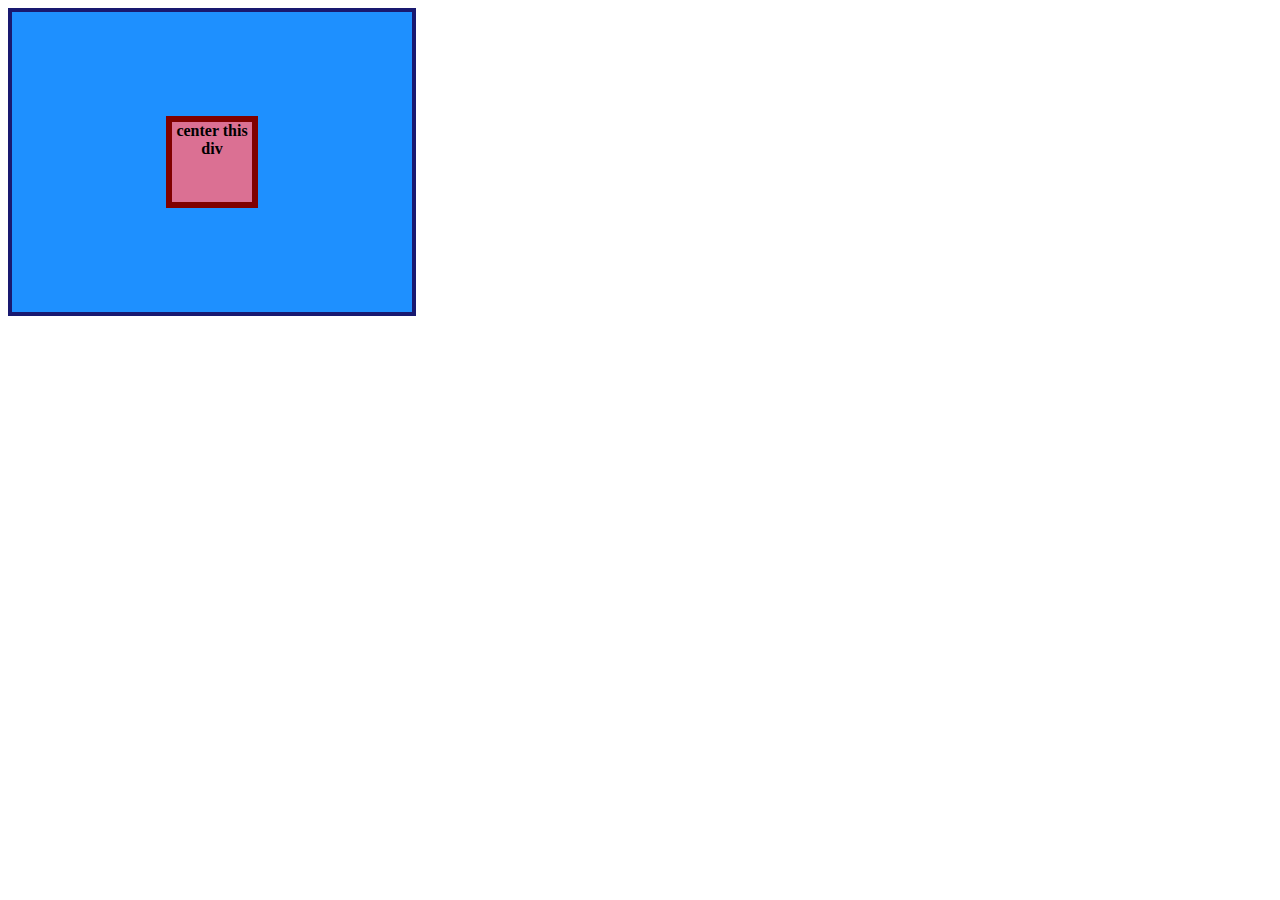
<file: flex/01-flex-center/index.html>
<!DOCTYPE html>
<html lang="en">
  <head>
    <meta charset="UTF-8" />
    <meta http-equiv="X-UA-Compatible" content="IE=edge" />
    <meta name="viewport" content="width=device-width, initial-scale=1.0" />
    <title>CENTER THIS DIV</title>
    <link rel="stylesheet" href="style.css" />
  </head>
  <body>
    <div class="container">
      <div class="box">center this div</div>
    </div>
  </body>
</html>
</file>
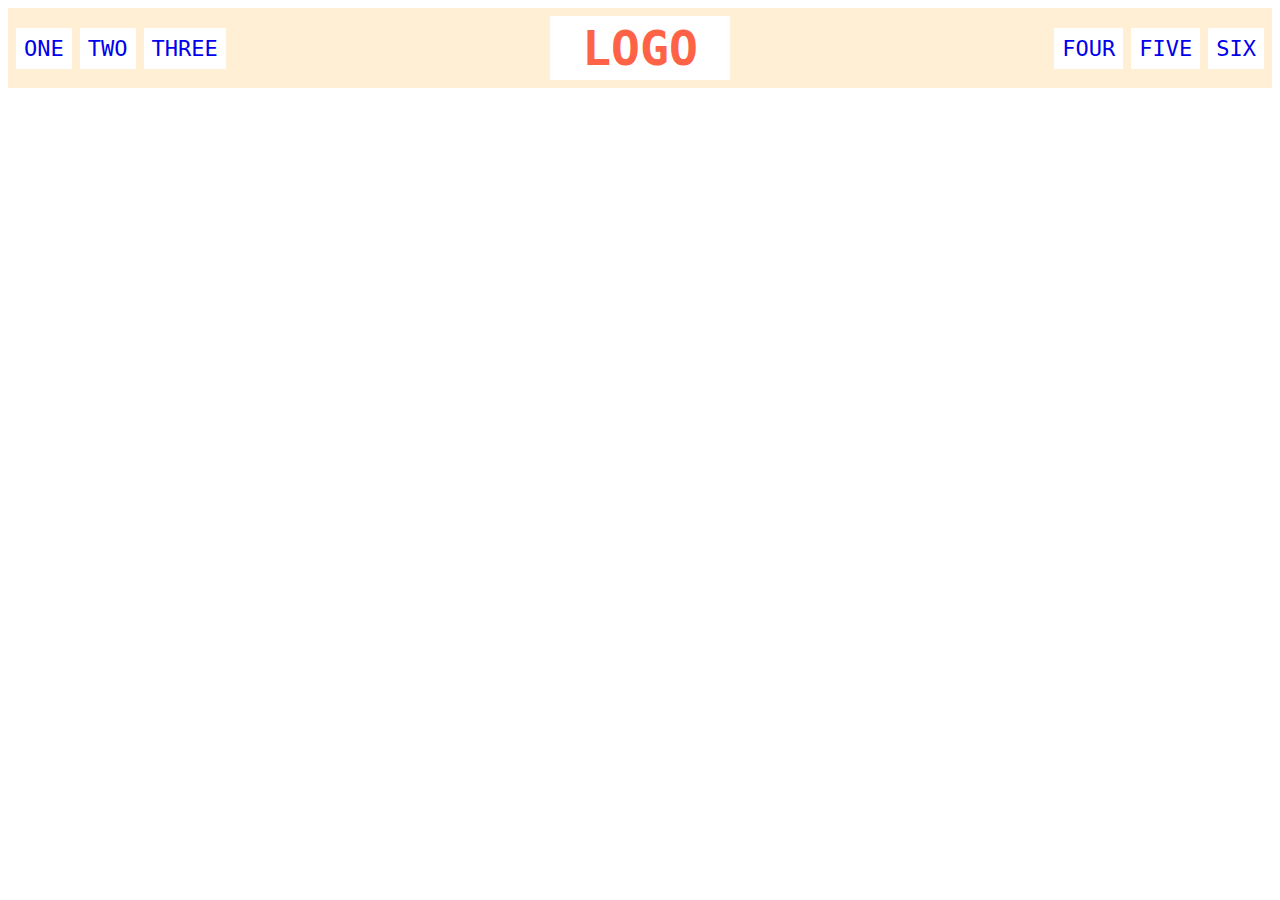
<file: flex/02-flex-header/index.html>
<!DOCTYPE html>
<html lang="en">
  <head>
    <meta charset="UTF-8" />
    <meta http-equiv="X-UA-Compatible" content="IE=edge" />
    <meta name="viewport" content="width=device-width, initial-scale=1.0" />
    <title>Flex Header</title>
    <link rel="stylesheet" href="style.css" />
  </head>
  <body>
    <div class="header">
      <div class="left-links">
        <ul>
          <li><a href="#">ONE</a></li>
          <li><a href="#">TWO</a></li>
          <li><a href="#">THREE</a></li>
        </ul>
      </div>
      <div class="logo">LOGO</div>
      <div class="right-links">
        <ul>
          <li><a href="#">FOUR</a></li>
          <li><a href="#">FIVE</a></li>
          <li><a href="#">SIX</a></li>
        </ul>
      </div>
    </div>
  </body>
</html>
</file>
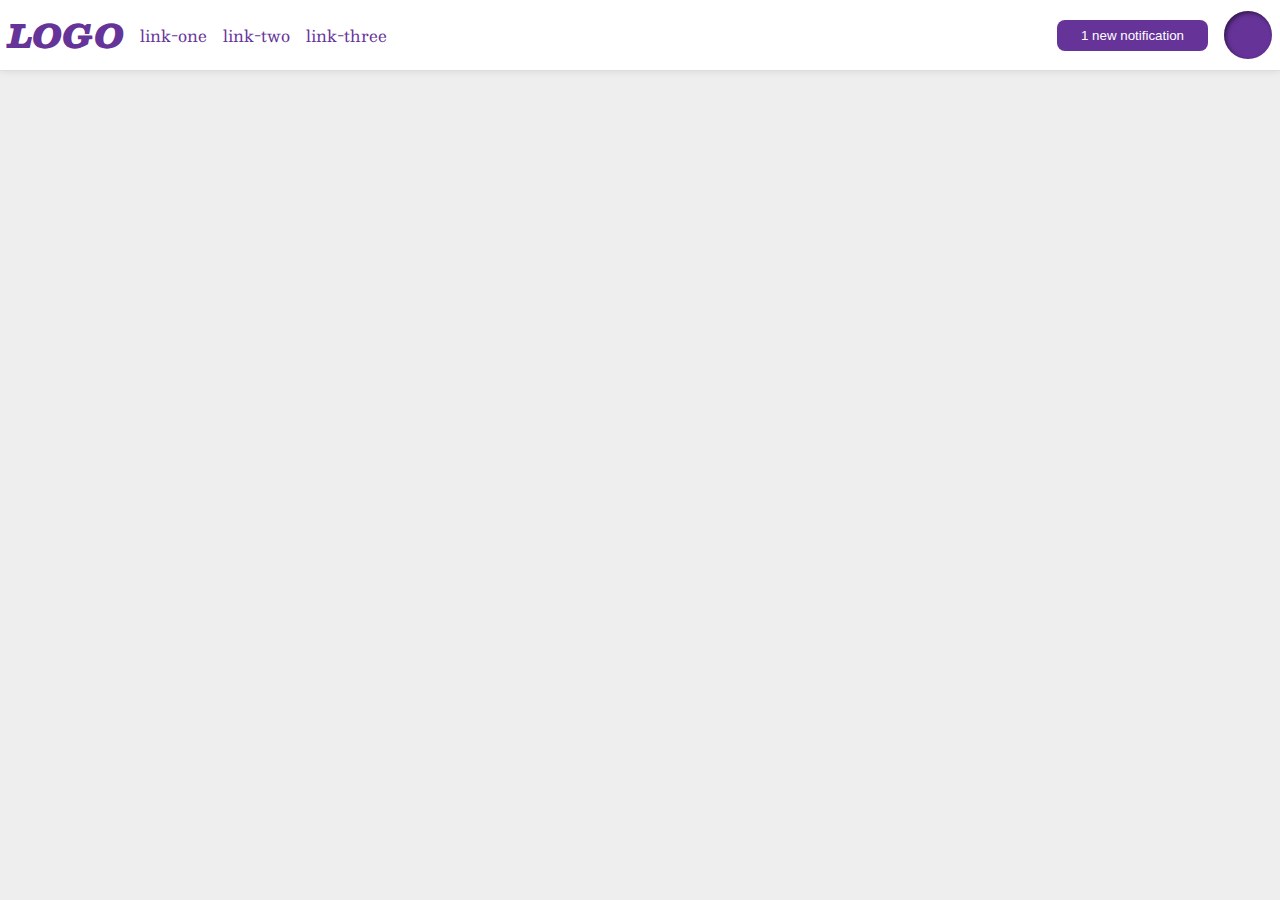
<file: flex/03-flex-header-2/index.html>
<!DOCTYPE html>
<html lang="en">
  <head>
    <meta charset="UTF-8" />
    <meta http-equiv="X-UA-Compatible" content="IE=edge" />
    <meta name="viewport" content="width=device-width, initial-scale=1.0" />
    <title>Flex Header 2</title>
    <link rel="stylesheet" href="style.css" />
  </head>
  <body>
    <div class="header">
      <div class="left-items">
        <div class="logo">LOGO</div>
        <ul class="links">
          <li><a href="google.com">link-one</a></li>
          <li><a href="google.com">link-two</a></li>
          <li><a href="google.com">link-three</a></li>
        </ul>
      </div>
      <div class="right-items">
        <button class="notifications">1 new notification</button>
        <div class="profile-image"></div>
      </div>
    </div>
  </body>
</html>
</file>
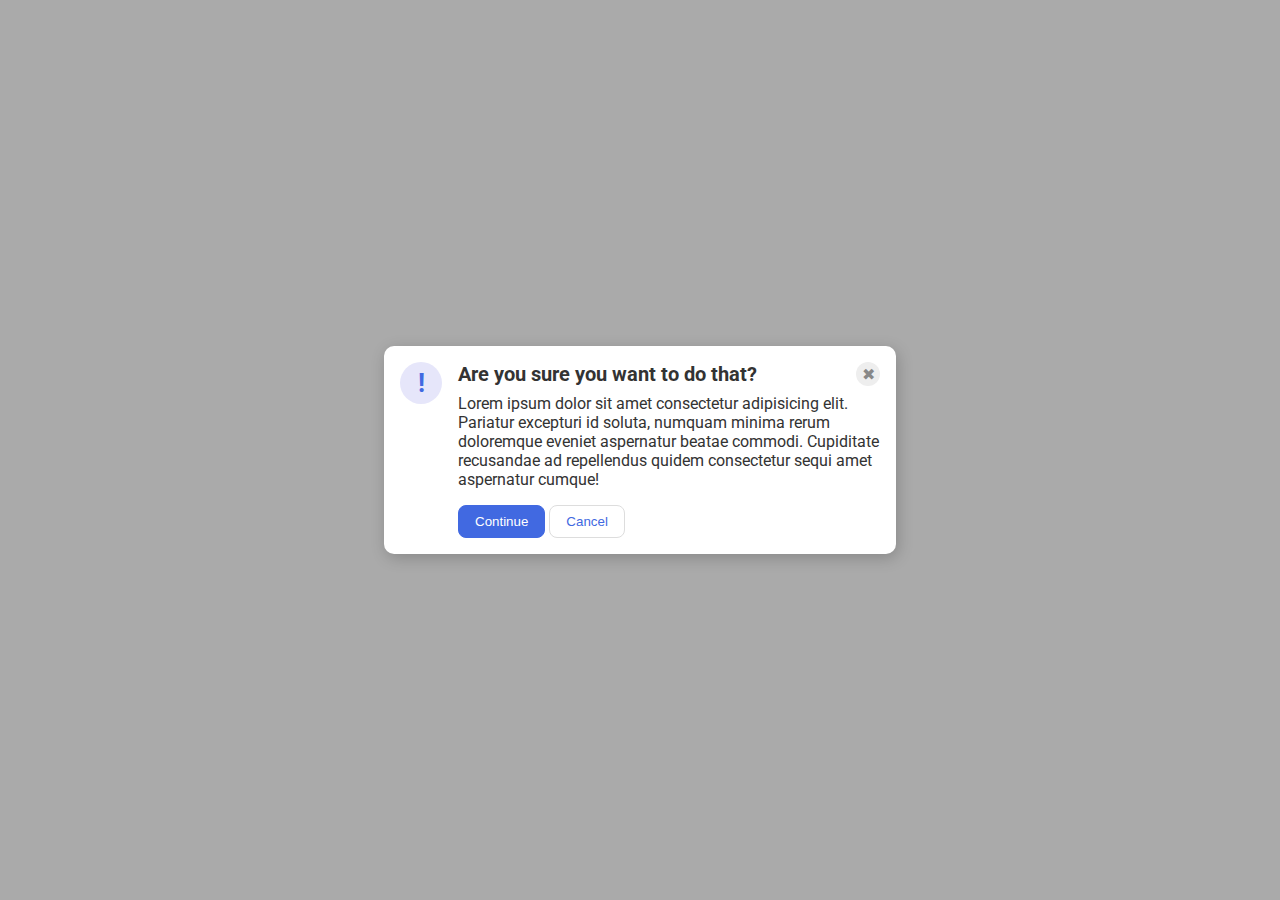
<file: flex/05-flex-modal/index.html>
<!DOCTYPE html>
<html lang="en">
  <head>
    <meta charset="UTF-8" />
    <meta http-equiv="X-UA-Compatible" content="IE=edge" />
    <meta name="viewport" content="width=device-width, initial-scale=1.0" />
    <link rel="stylesheet" href="style.css" />
    <title>Modal</title>
  </head>
  <body>
    <div class="modal">
      <div class="icon">!</div>
      <div class="grouped">
        <div class="header">
          Are you sure you want to do that?
          <div class="close-button">✖</div>
        </div>
        <div class="text">
          Lorem ipsum dolor sit amet consectetur adipisicing elit. Pariatur
          excepturi id soluta, numquam minima rerum doloremque eveniet
          aspernatur beatae commodi. Cupiditate recusandae ad repellendus quidem
          consectetur sequi amet aspernatur cumque!
        </div>
        <button class="continue">Continue</button>
        <button class="cancel">Cancel</button>
      </div>
    </div>
  </body>
</html>
</file>
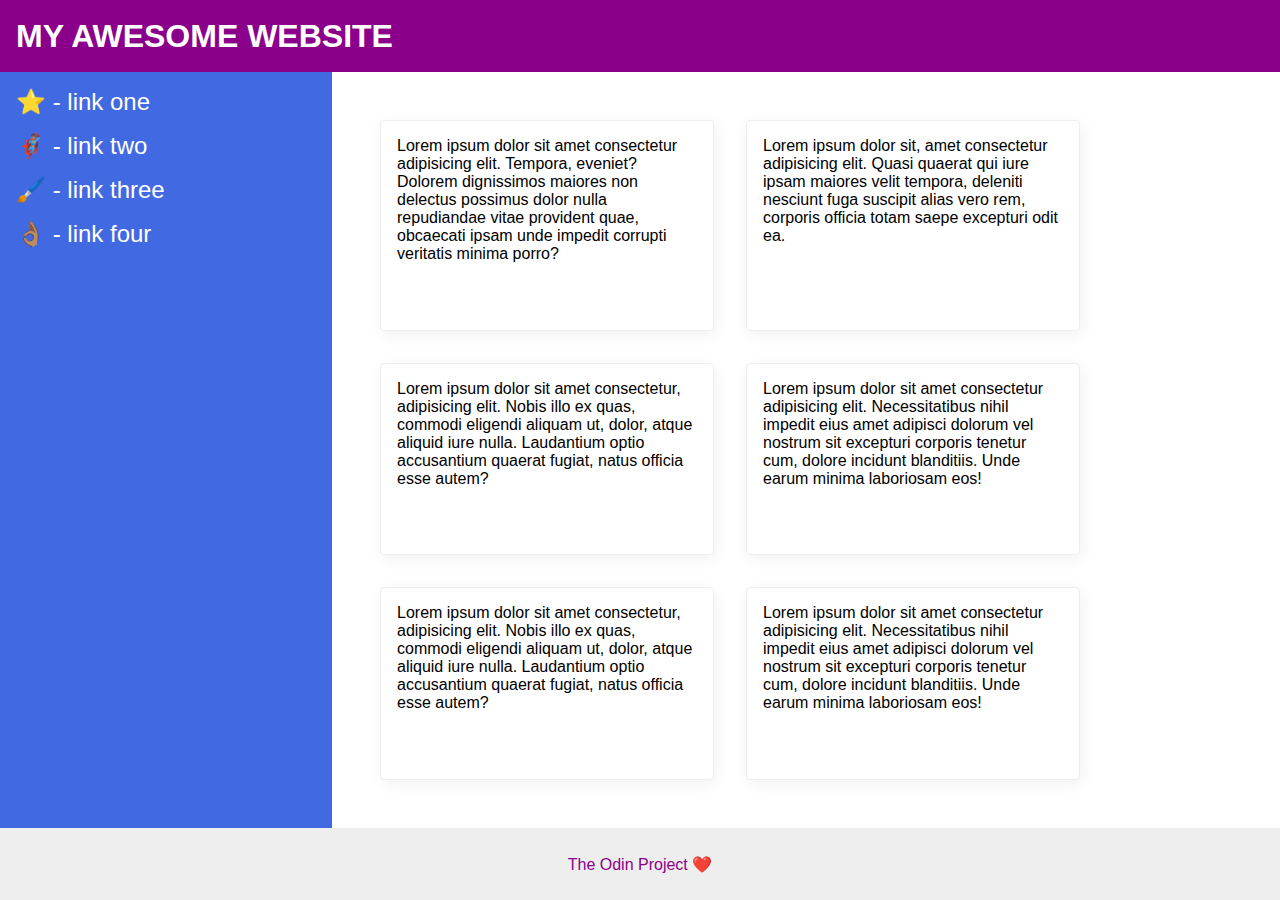
<file: flex/07-flex-layout-2/index.html>
<!DOCTYPE html>
<html lang="en">
  <head>
    <meta charset="UTF-8" />
    <meta http-equiv="X-UA-Compatible" content="IE=edge" />
    <meta name="viewport" content="width=device-width, initial-scale=1.0" />
    <title>The Holy Grail</title>
    <link rel="stylesheet" href="style.css" />
  </head>
  <body>
    <div class="header">MY AWESOME WEBSITE</div>
    <div class="container">
      <div class="sidebar">
        <ul>
          <li><a href="google.com">⭐ - link one</a></li>
          <li><a href="google.com">🦸🏽‍♂️ - link two</a></li>
          <li><a href="google.com">🖌️ - link three</a></li>
          <li><a href="google.com">👌🏽 - link four</a></li>
        </ul>
      </div>
      <div class="cards">
        <div class="card">
          Lorem ipsum dolor sit amet consectetur adipisicing elit. Tempora,
          eveniet? Dolorem dignissimos maiores non delectus possimus dolor nulla
          repudiandae vitae provident quae, obcaecati ipsam unde impedit
          corrupti veritatis minima porro?
        </div>
        <div class="card">
          Lorem ipsum dolor sit, amet consectetur adipisicing elit. Quasi
          quaerat qui iure ipsam maiores velit tempora, deleniti nesciunt fuga
          suscipit alias vero rem, corporis officia totam saepe excepturi odit
          ea.
        </div>
        <div class="card">
          Lorem ipsum dolor sit amet consectetur, adipisicing elit. Nobis illo
          ex quas, commodi eligendi aliquam ut, dolor, atque aliquid iure nulla.
          Laudantium optio accusantium quaerat fugiat, natus officia esse autem?
        </div>
        <div class="card">
          Lorem ipsum dolor sit amet consectetur adipisicing elit.
          Necessitatibus nihil impedit eius amet adipisci dolorum vel nostrum
          sit excepturi corporis tenetur cum, dolore incidunt blanditiis. Unde
          earum minima laboriosam eos!
        </div>
        <div class="card">
          Lorem ipsum dolor sit amet consectetur, adipisicing elit. Nobis illo
          ex quas, commodi eligendi aliquam ut, dolor, atque aliquid iure nulla.
          Laudantium optio accusantium quaerat fugiat, natus officia esse autem?
        </div>
        <div class="card">
          Lorem ipsum dolor sit amet consectetur adipisicing elit.
          Necessitatibus nihil impedit eius amet adipisci dolorum vel nostrum
          sit excepturi corporis tenetur cum, dolore incidunt blanditiis. Unde
          earum minima laboriosam eos!
        </div>
      </div>
    </div>

    <div class="footer">The Odin Project ❤️</div>
  </body>
</html>
</file>
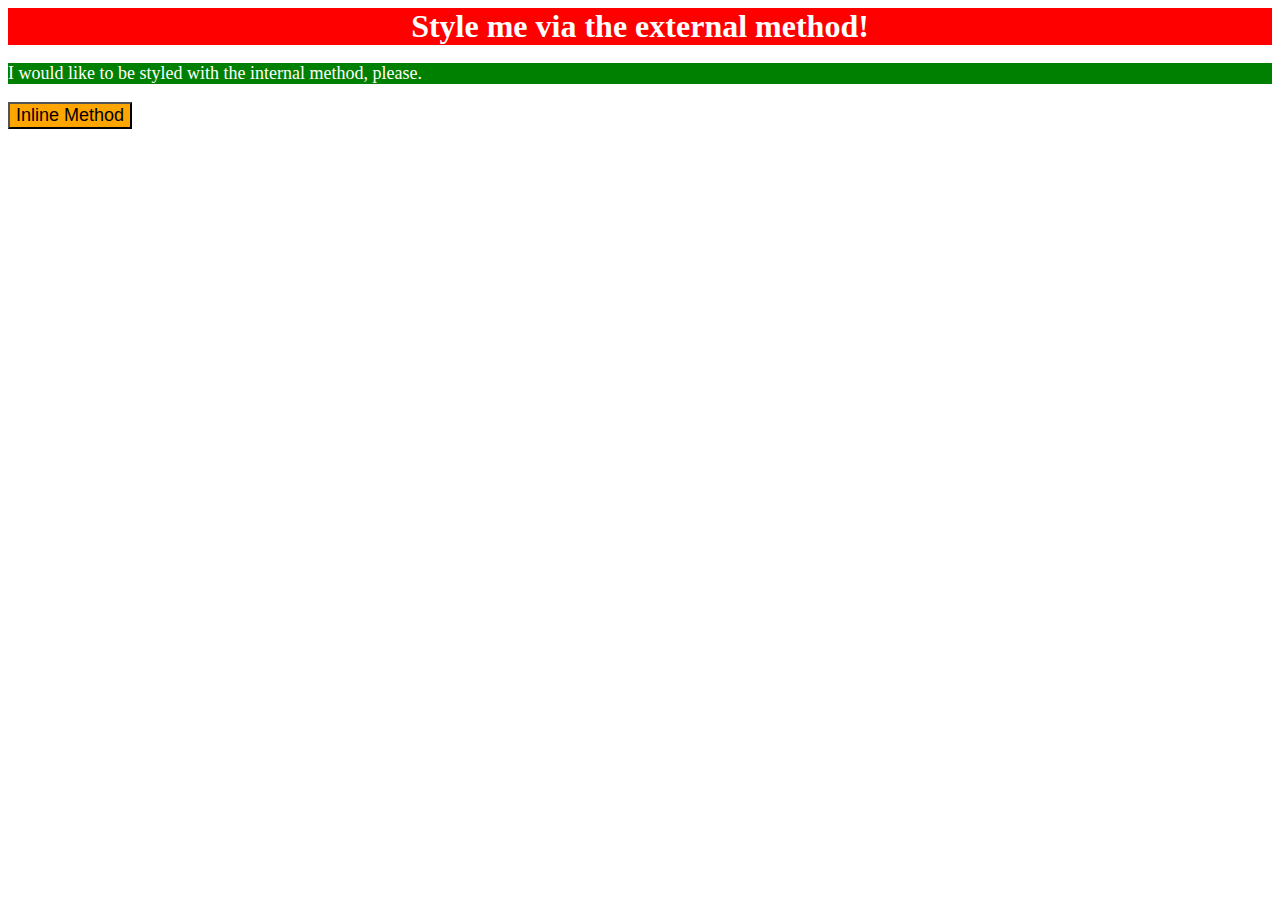
<file: foundations/01-css-methods/index.html>
<!DOCTYPE html>
<html lang="en">
  <head>
    <meta charset="UTF-8" />
    <meta http-equiv="X-UA-Compatible" content="IE=edge" />
    <meta name="viewport" content="width=device-width, initial-scale=1.0" />
    <title>Methods for Adding CSS</title>
    <link rel="stylesheet" href="styles.css" />

    <style>
      p {
        background-color: green;
        color: white;
        font-size: 18px;
      }
    </style>
  </head>
  <body>
    <div>Style me via the external method!</div>
    <p>I would like to be styled with the internal method, please.</p>
    <button style="background-color: orange; font-size: 18px">
      Inline Method
    </button>
  </body>
</html>
</file>
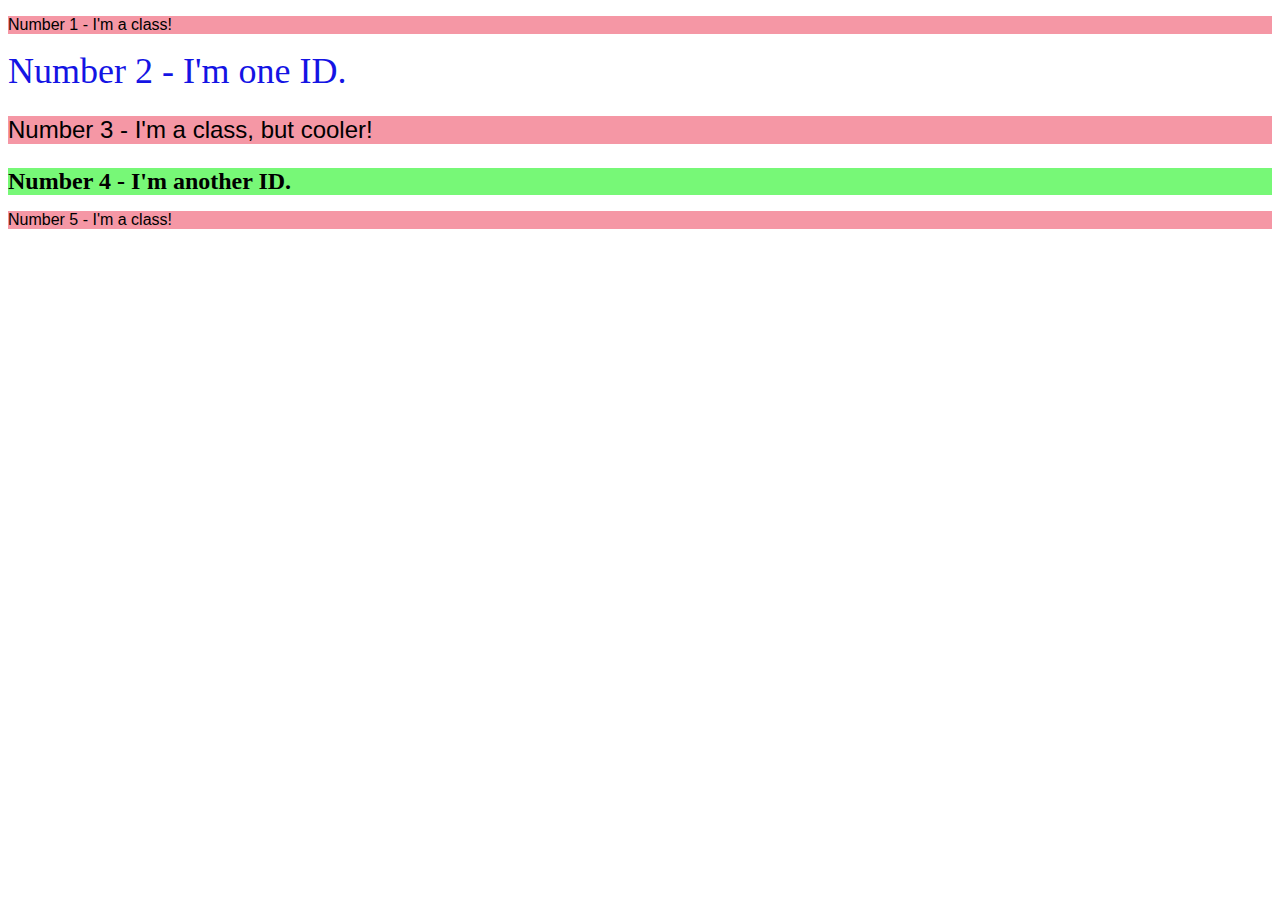
<file: foundations/02-class-id-selectors/index.html>
<!DOCTYPE html>
<html lang="en">
  <head>
    <meta charset="UTF-8" />
    <meta http-equiv="X-UA-Compatible" content="IE=edge" />
    <meta name="viewport" content="width=device-width, initial-scale=1.0" />
    <title>Class and ID Selectors</title>
    <link rel="stylesheet" href="style.css" />
  </head>
  <body>
    <p class="number-one">Number 1 - I'm a class!</p>
    <div id="number-two">Number 2 - I'm one ID.</div>
    <p class="number-one number-three">Number 3 - I'm a class, but cooler!</p>
    <div id="number-four">Number 4 - I'm another ID.</div>
    <p class="number-one">Number 5 - I'm a class!</p>
  </body>
</html>
</file>
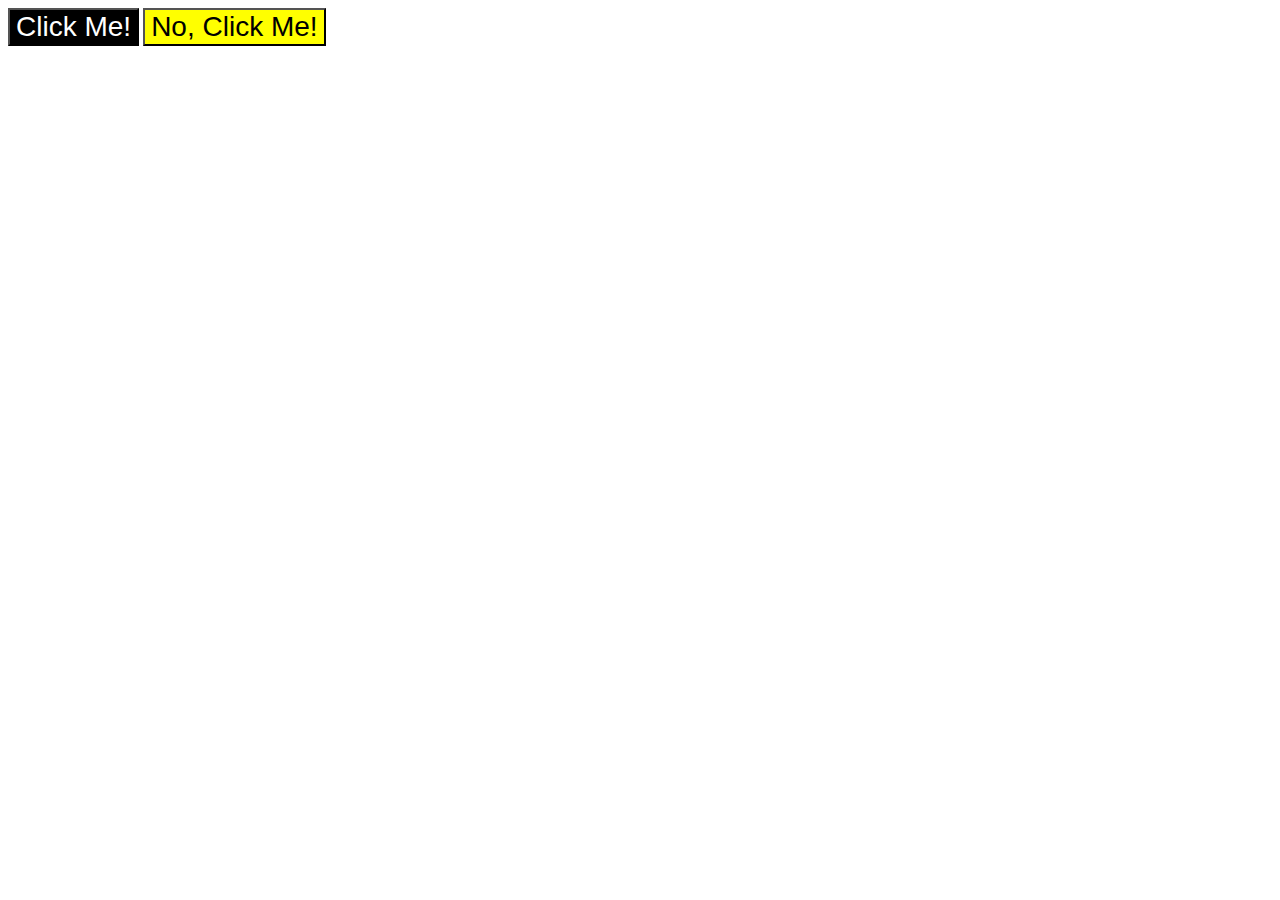
<file: foundations/03-grouping-selectors/index.html>
<!DOCTYPE html>
<html lang="en">
  <head>
    <meta charset="UTF-8" />
    <meta http-equiv="X-UA-Compatible" content="IE=edge" />
    <meta name="viewport" content="width=device-width, initial-scale=1.0" />
    <title>Grouping Selectors</title>
    <link rel="stylesheet" href="style.css" />
  </head>
  <body>
    <button class="b1">Click Me!</button>
    <button class="b2">No, Click Me!</button>
  </body>
</html>
</file>
<file: flex/01-flex-center/style.css>
.container {
  background: dodgerblue;
  border: 4px solid midnightblue;
  width: 400px;
  height: 300px;
  display: flex;
  justify-content: center;
  align-items: center;
}

.box {
  background: palevioletred;
  font-weight: bold;
  text-align: center;
  border: 6px solid maroon;
  width: 80px;
  height: 80px;
}
</file>
<file: flex/02-flex-header/style.css>
.header  {
  font-family: monospace;
  background: papayawhip;
  display: flex;
  padding: 8px;
  justify-content: space-between;
  align-items: center;
}

.logo {
  font-size: 48px;
  font-weight: 900;
  color: tomato;
  background: white;
  padding: 4px 32px;
}

ul {
  /* this removes the dots on the list items*/
  list-style-type: none;
  display: flex;
  padding: 0px;
  margin: 0px;
  gap: 8px;
}

a {
  font-size: 22px;
  background: white;
  padding: 8px;
  /* this removes the line under the links */
  text-decoration: none;
}
</file>
<file: flex/03-flex-header-2/style.css>
/* this is some magical font-importing.  
you'll learn about it later. */
@import url("https://fonts.googleapis.com/css2?family=Besley:ital,wght@0,400;1,900&display=swap");

body {
  margin: 0;
  background: #eee;
  font-family: Besley, serif;
}

.header {
  background: white;
  border-bottom: 1px solid #ddd;
  box-shadow: 0 0 8px rgba(0, 0, 0, 0.1);
  display: flex;
  justify-content: space-between;
  align-items: center;
  padding: 8px;
}

.profile-image {
  background: rebeccapurple;
  box-shadow: inset 2px 2px 4px rgba(0, 0, 0, 0.5);
  border-radius: 50%;
  width: 48px;
  height: 48px;
}

.logo {
  color: rebeccapurple;
  font-size: 32px;
  font-weight: 900;
  font-style: italic;
}

button {
  border: none;
  border-radius: 8px;
  background: rebeccapurple;
  color: white;
  padding: 8px 24px;
}

a {
  /* this removes the line under our links */
  text-decoration: none;
  color: rebeccapurple;
}

ul {
  list-style-type: none;
  display: flex;
  padding: 0px;
  margin: 0px;
  gap: 16px;
}

.left-items,
.right-items {
  display: flex;
  align-items: center;
  gap: 16px;
}
</file>
<file: flex/05-flex-modal/style.css>
@import url('https://fonts.googleapis.com/css2?family=Roboto:wght@400;700&display=swap');

html, body {
  height: 100%;
}

body {
  font-family: Roboto, sans-serif;
  margin: 0;
  background: #aaa;
  color: #333;
  /* I'll give you this one for free lol */
  display: flex;
  align-items: center;
  justify-content: center;
}

.modal {
  background: white;
  width: 480px;
  border-radius: 10px;
  box-shadow: 2px 4px 16px rgba(0,0,0,.2);
  display: flex;
  padding: 16px;
  gap: 16px;
}

.icon {
  color: royalblue;
  font-size: 26px;
  font-weight: 700;
  background: lavender;
  width: 42px;
  height: 42px;
  border-radius: 50%;
  display: flex;
  align-items: center;
  justify-content: center;
  flex-shrink: 0;
}

.close-button {
  background: #eee;
  border-radius: 50%;
  color: #888;
  font-weight: 400;
  font-size: 16px;
  height: 24px;
  width: 24px;
  display: flex;
  align-items: center;
  justify-content: center;
  flex-shrink: 0;
}

button {
  padding: 8px 16px;
  border-radius: 8px;
}

button.continue {
  background: royalblue;
  border: 1px solid royalblue;
  color: white;
}

button.cancel {
  background: white;
  border: 1px solid #ddd;
  color: royalblue;
}

.header {
  display: flex;
  font-weight: bold;
  font-size: 20px;
  justify-content: space-between;
  align-items: center;
  margin-bottom: 8px;
}

.text {
  margin-bottom: 16px;
}
</file>
<file: flex/07-flex-layout-2/style.css>
body {
  font-family: -apple-system, BlinkMacSystemFont, 'Segoe UI', Roboto, Oxygen, Ubuntu, Cantarell, 'Open Sans', 'Helvetica Neue', sans-serif;
  margin: 0;
  min-height: 100vh;
  display: flex;
  flex-direction: column;
}

.header {
  height: 72px;
  background: darkmagenta;
  color: white;
  display: flex;
  align-items: center;
  font-size: 32px;
  font-weight: 900;
  padding: 0px 16px;
}

.footer {
  height: 72px;
  background: #eee;
  color: darkmagenta;
  display: flex;
  justify-content: center;
  align-items: center;
}

.sidebar {
  width: 300px;
  background: royalblue;
  flex-shrink: 0;
  padding: 16px;
}

ul {
  list-style-type: none;
  margin: 0;
  padding: 0;
}

li {
  margin-bottom: 16px;
}

a {
  text-decoration: none;
  color: #ffffff;
  font-size: 24px;
}

.card {
  border: 1px solid #eee;
  box-shadow: 2px 4px 16px rgba(0,0,0,.06);
  border-radius: 4px;
  width: 300px;
  padding: 16px;
  margin: 16px;
}

.cards {
  display: flex;
  flex-wrap: wrap;
  padding: 32px;
}

.container {
  display: flex;
  flex-grow: 1;
}
</file>
<file: foundations/01-css-methods/styles.css>
div {
  background-color: red;
  color: white;
  font-size: 32px;
  font-weight: bold;
  text-align: center;
}
</file>
<file: foundations/02-class-id-selectors/style.css>
.number-one {
  background-color: #f597a5;
  font-family: Verdana, sans-serif;
}

.number-three,
#number-four {
  font-size: 24px;
}

#number-two {
  color: rgb(20, 20, 228);
  font-size: 36px;
}

#number-four {
  background-color: hsl(120, 90%, 72%);
  font-weight: bold;
}
</file>
<file: foundations/03-grouping-selectors/style.css>
.b1 {
  background-color: #000000;
  color: white;
}

.b2 {
  background-color: hsl(60, 100%, 50%);
}

.b1,
.b2 {
  font-size: 28px;
  font-family: Helvetica, "Times New Roman", sans-serif;
}
</file>
